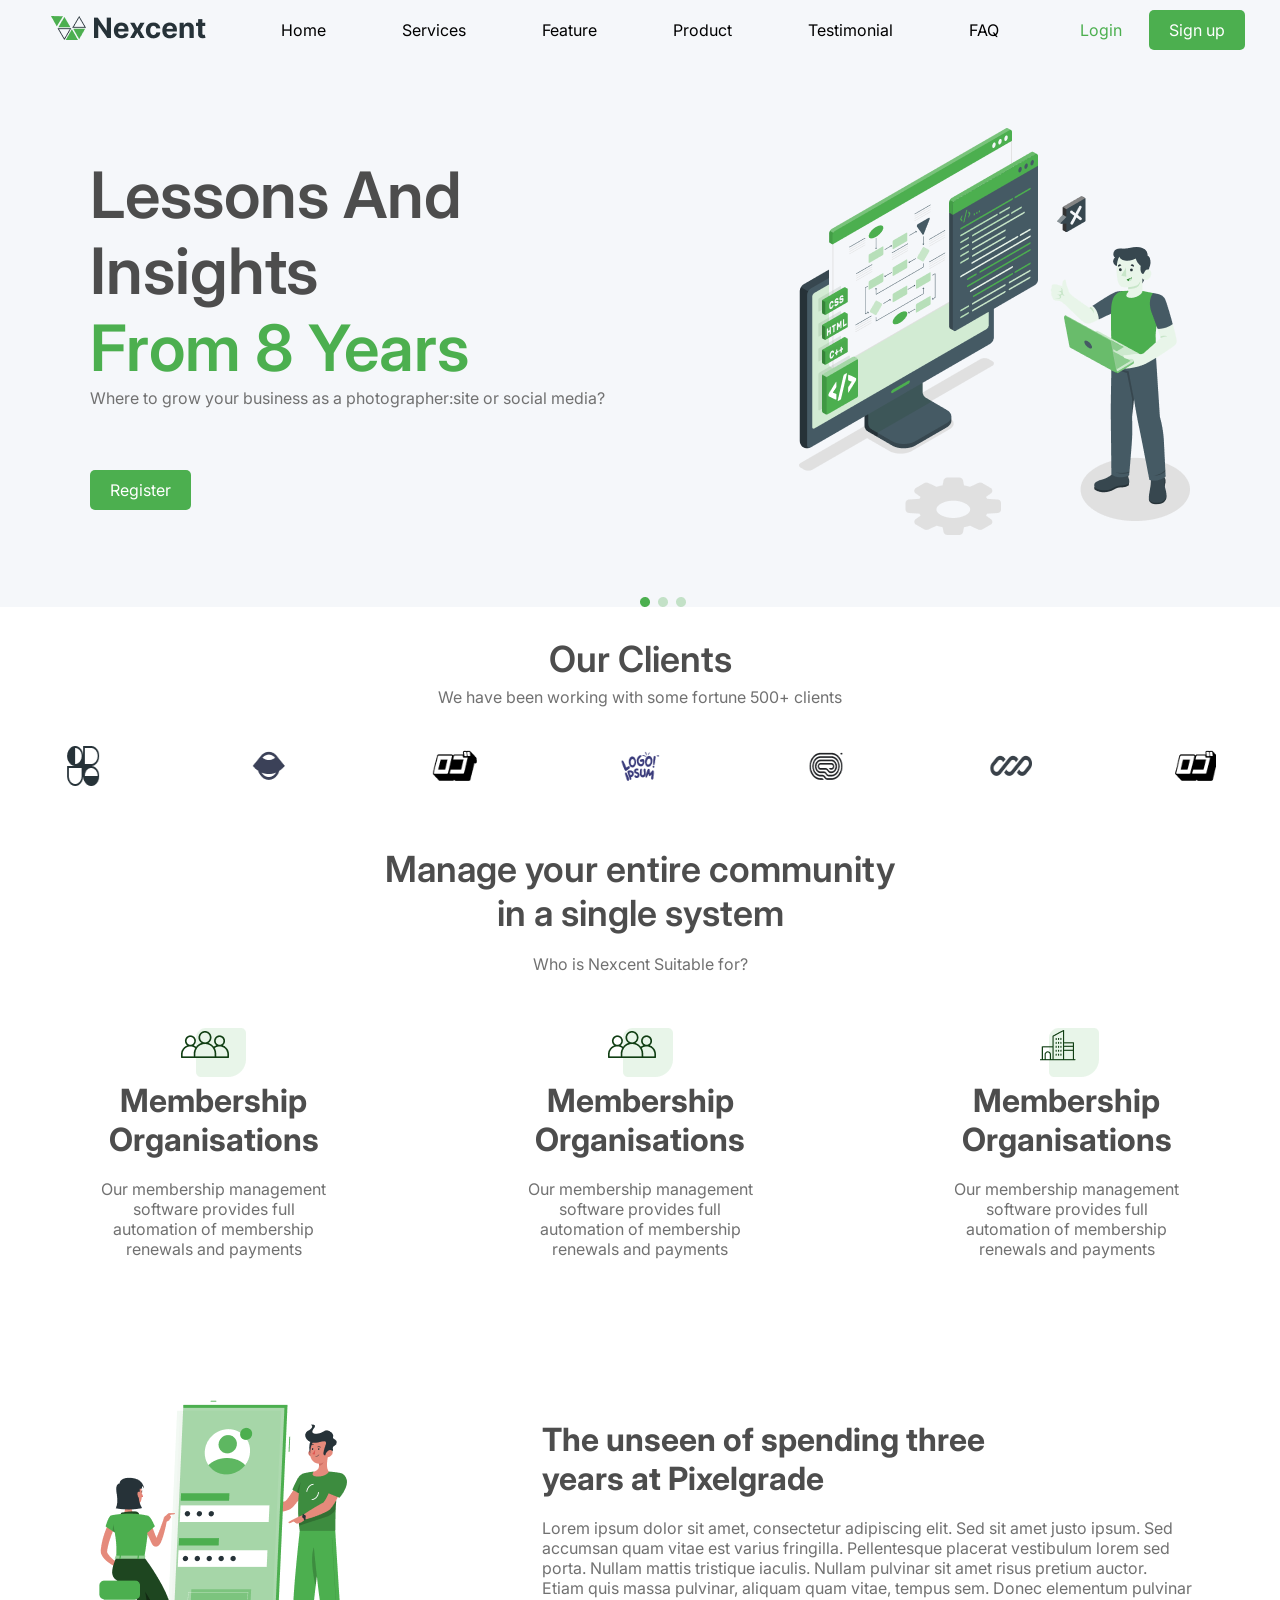
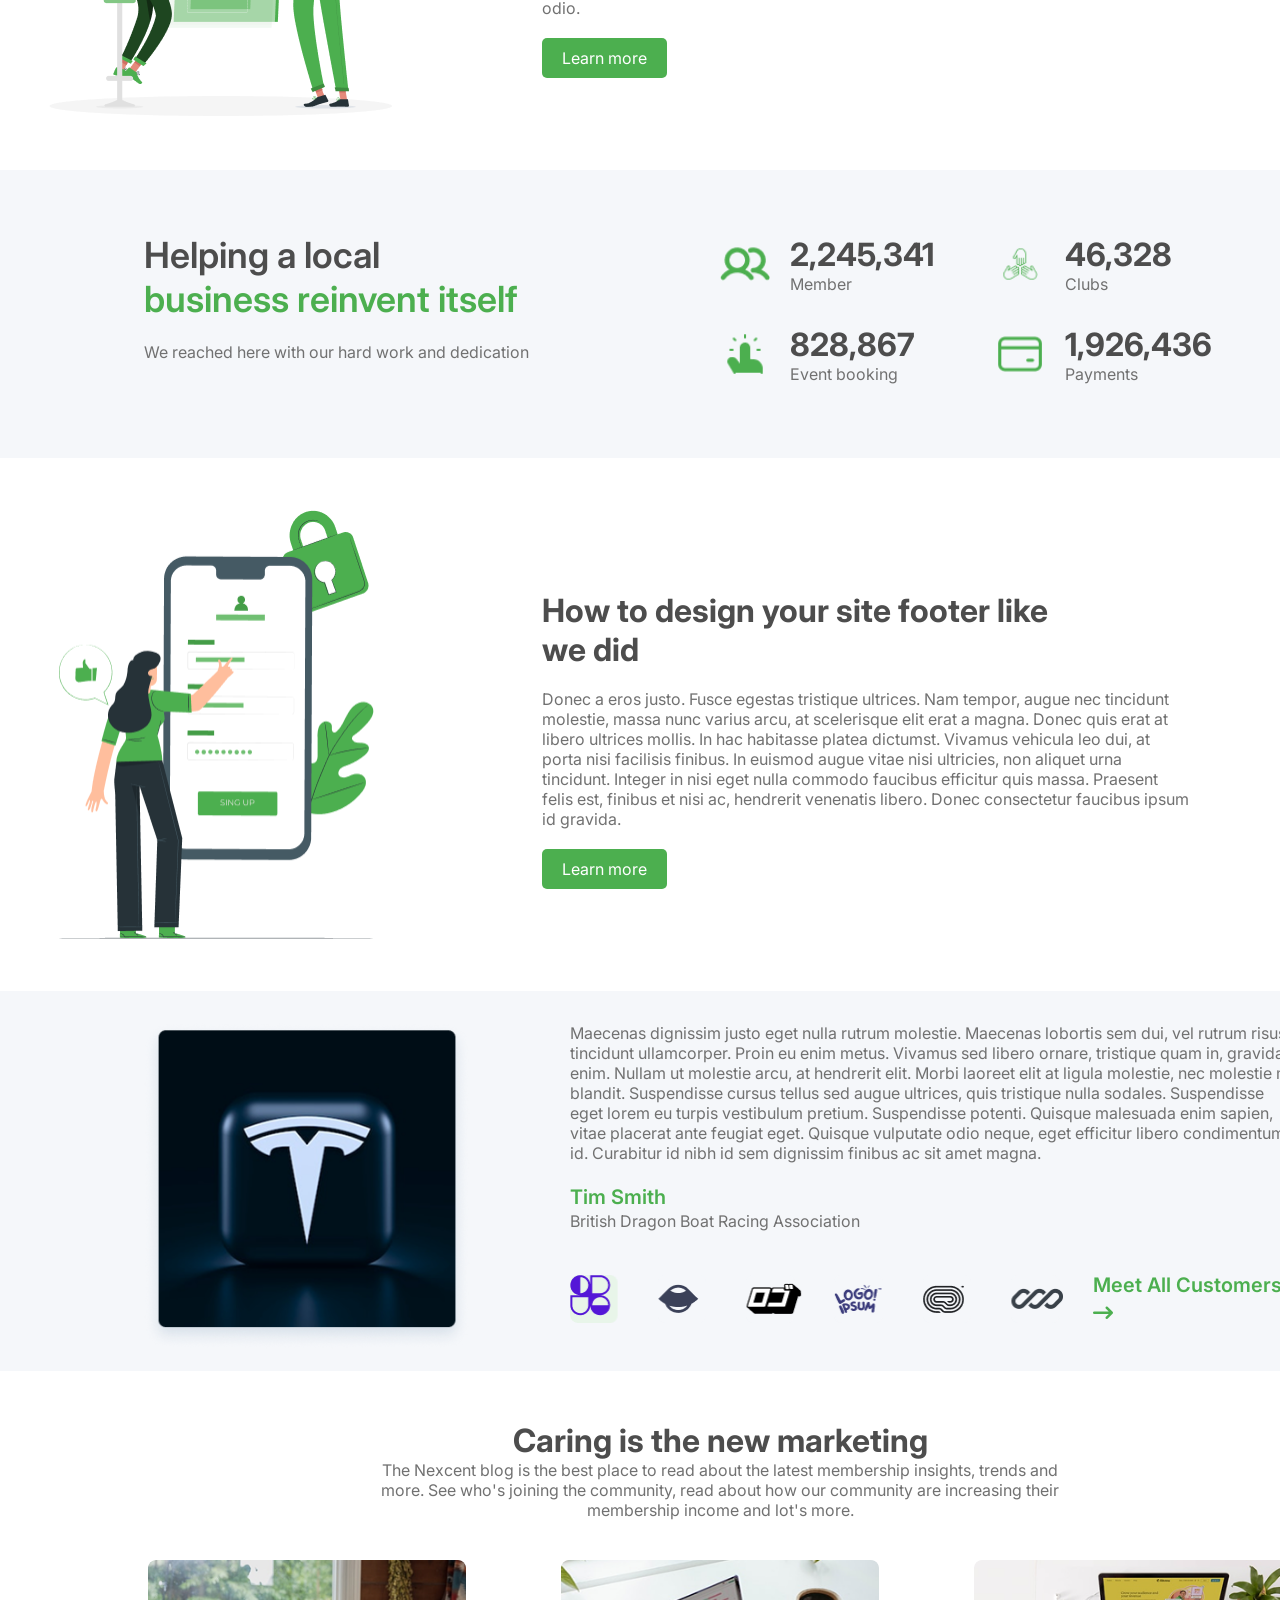
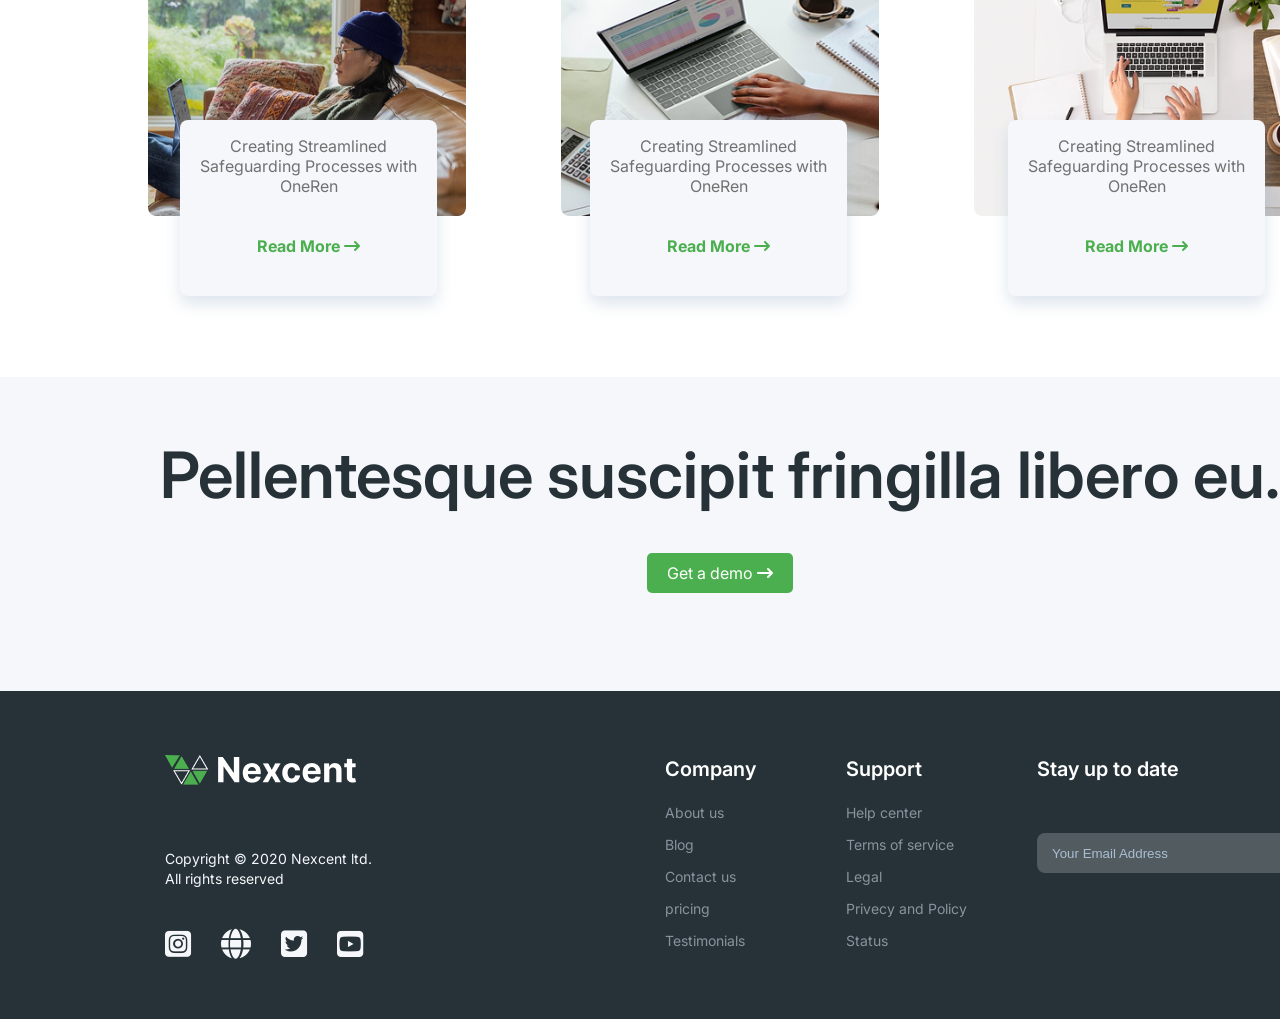
<file: index.html>
<!DOCTYPE html>
<html lang="en">
<head>
    <meta charset="UTF-8">
    <meta name="viewport" content="width=device-width, initial-scale=1.0">
    <title>Nexcent</title>
    <link rel="stylesheet" href="style.css">
    <link rel="stylesheet" href="https://cdnjs.cloudflare.com/ajax/libs/font-awesome/6.5.1/css/all.min.css">
</head>

<body>
   
        
     <div id="container">
             <header>
          <nav>
            <div class="logo">
                <a href="index.html"><img src="./assets/Logo (1).png" alt=""></a>
            </div>
            <div class="navmenu">
                <ul>
                    <li><a href="index.html">Home</a></li>
                    <li><a href="#">Services</a></li>
                    <li><a href="#">Feature</a></li>
                    <li><a href="#">Product</a></li>
                    <li><a href="#">Testimonial</a></li>
                    <li><a href="#">FAQ</a></li>
                </ul>
            </div>
            <div class="register">
                <ul>
                    <a href="login.html" class="btn2"><li >Login</li></a>
                    <a href="singup.html"><li class="btn">Sign up</li></a>
                </ul>
            </div>
         </nav>
          </header>
         <main>
         <div class="hero-section">
            
            <div class="hero-text"><span class="mainline">Lessons And Insights <br><span class="mainline2">From 8 Years</span></span><br><span class="minitxt">Where to grow your business as a photographer:site or social media?</span><br><br><br><a href="singup.html" class="btn">Register</a></div>
            <div class="hero-img"><img src="./assets/Illustration.png" alt=""></div>
            <img src="./assets/Dot.png" alt="" class="dot">
         </div>

         <div class="clients">
            <p class="oc">Our Clients</p><br>
            <p class="oc1">We have been working with some fortune 500+ clients</p>
            <img src="./assets/Clients Logos.png" alt="" class="clientslogo">
            <p class="oc2">Manage your entire community<br>in a single system <br> <span >Who is Nexcent Suitable for?</span></p>
            <div class="frame4">
                <div class="occard1 cardd">
                    <img src="./assets/Icon.png" alt="">
                    <h1>Membership Organisations</h1><br>
                    <p>Our membership management software provides full automation of membership renewals and payments</p>
                </div>
                <div class="occard2 cardd ">
                    <img src="./assets/Icon.png" alt="">
                    <h1>Membership Organisations</h1><br>
                    <p>Our membership management software provides full automation of membership renewals and payments</p>
                </div>
                <div class="occard3 cardd">
                    <img src="./assets/Icon (1).png" alt="">
                    <h1>Membership Organisations</h1><br>
                    <p>Our membership management software provides full automation of membership renewals and payments</p>
                </div>
            </div>
         </div> 
          
         <div class="unlock">
           <div class="unlockimg"> <img src="./assets/Frame 35.png" alt=""></div>
           <div class="unlockinfo">
             <h1>The unseen of spending three <br> years at Pixelgrade</h1><br>
            <p>Lorem ipsum dolor sit amet, consectetur adipiscing elit. Sed sit amet justo ipsum. Sed accumsan quam vitae est varius fringilla. Pellentesque placerat vestibulum lorem sed porta. Nullam mattis tristique iaculis. Nullam pulvinar sit amet risus pretium auctor. Etiam quis massa pulvinar, aliquam quam vitae, tempus sem. Donec elementum pulvinar odio.</p><br>
            <a href="#" class="btn">Learn more</a>
         </div>
         </div>
         <div class="acheivment">
            <div class="atxt">
                <p class="ap">Helping a local <br><span>business reinvent itself</span></p><br>
                <p>We reached here with our hard work and dedication</p>
            </div>
            <div class="aainfo">
                <div class="ca1 ca"><img src="./assets/Icon (3).png" alt="">
                    <div class="at"><h1>2,245,341</h1>
                    <p>Member</p></div></div>
                <div class="ca2 ca"><img src="./assets/Icon (5).png" alt="">
                   <div class="at"><h1>46,328</h1>
                    <p>Clubs</p></div></div>
                <div class="ca3 ca"><img src="./assets/Icon (4).png" alt="">
                    <div class="at"><h1>828,867</h1>
                    <p>Event booking</p></div></div>
                <div class="ca4 ca"><img src="./assets/Icon (6).png" alt="">
                    <div class="at"><h1>1,926,436</h1>
                    <p>Payments</p></div></div>
                </div>
            </div>

            <div class="calender">
                <div class="unlock">
              <div class="unlockimg"> <img src="./assets/pana.png" alt=""></div>
                    <div class="unlockinfo">
                        <h1>
                            How to design your site footer like <br> we did
                        </h1><br>
                         <p>
                            Donec a eros justo. Fusce egestas tristique ultrices. Nam tempor, augue nec tincidunt molestie, massa nunc varius arcu, at scelerisque elit erat a magna. Donec quis erat at libero ultrices mollis. In hac habitasse platea dictumst. Vivamus vehicula leo dui, at porta nisi facilisis finibus. In euismod augue vitae nisi ultricies, non aliquet urna tincidunt. Integer in nisi eget nulla commodo faucibus efficitur quis massa. Praesent felis est, finibus et nisi ac, hendrerit venenatis libero. Donec consectetur faucibus ipsum id gravida.
                        </p><br>
                         <a href="#" class="btn">
                            Learn more
                        </a>
                    </div>
              </div>
            </div>




           <div class="customers">
            <img src="./assets/image 9.png" alt="">             
            <div class="customerinfo">

                 <p>Maecenas dignissim justo eget nulla rutrum molestie. Maecenas lobortis sem dui, vel rutrum risus tincidunt ullamcorper. Proin eu enim metus. Vivamus sed libero ornare, tristique quam in, gravida enim. Nullam ut molestie arcu, at hendrerit elit. Morbi laoreet elit at ligula molestie, nec molestie mi blandit. Suspendisse cursus tellus sed augue ultrices, quis tristique nulla sodales. Suspendisse eget lorem eu turpis vestibulum pretium. Suspendisse potenti. Quisque malesuada enim sapien, vitae placerat ante feugiat eget. Quisque vulputate odio neque, eget efficitur libero condimentum id. Curabitur id nibh id sem dignissim finibus ac sit amet magna.</p><br>
                 <a href="#">Tim Smith</a>
                 <br>
                 <p>British Dragon Boat Racing Association</p><br><br>
                 <div class="frame10"><img src="./assets/Frame 10.png" alt=""> <p>Meet All Customers <i class="fa-solid fa-arrow-right-long"></i></p></div>

            </div>
           </div>
          
           <div class="community">

             <div class="upper">
                <h1>Caring is the new marketing</h1>
                <p>The Nexcent blog is the best place to read about the latest membership insights, trends and more. See who's joining the community, read about how our community are increasing their membership income and lot's more.</p>
             </div><br><br>
             <div class="community-images">
                   <div class="community-card">
                    <img src="./assets/image 18.png" alt="">
                      <div class="communitySlid1 communitySlid">
                        <p>Creating Streamlined Safeguarding Processes with OneRen</p><br><br>
                        <a href="#">Read More <i class="fa-solid fa-arrow-right-long"></i></a>
                      </div>
                   </div>
                   <div class="community-card communitySlid">
                    <img src="./assets/image 19.png" alt="">
                    <div class="communitySlid2">
                        <p>Creating Streamlined Safeguarding Processes with OneRen</p><br><br>
                        <a href="#">Read More <i class="fa-solid fa-arrow-right-long"></i></a>
                      </div>
                   </div>
                   <div class="community-card communitySlid">
                    <img src="./assets/image 20.png" alt="">
                    <div class="communitySlid3">
                        <p>Creating Streamlined Safeguarding Processes with OneRen</p><br><br>
                        <a href="#">Read More <i class="fa-solid fa-arrow-right-long"></i></a>
                      </div>
                   </div>
             </div>
           </div>


     
    </main>
    <footer>
        <div class="ftu">
            <p>Pellentesque suscipit fringilla libero eu.</p><br><br>
            <a href="#" class="btn">Get a demo  <i class="fa-solid fa-arrow-right-long"></i></a>
        </div>
        <div class="ftd">
            <div class="companyInfo">
                <img src="./assets/Logo.png" alt=""><br><br><br><br>
                <p class="ftdtxt">Copyright © 2020 Nexcent ltd. <br>All rights reserved </p><br><br>
                <p class="mediaicon"><i class="fa-brands fa-square-instagram "></i><i class="fa-solid fa-globe"></i><i class="fa-brands fa-square-twitter"></i><i class="fa-brands fa-square-youtube"></i></p>
            </div>
            <div class="companylink">
                <ul class="ul1">
                    <p  class="headingline">Company</p>
                    <li>About us</li>
                    <li>Blog</li>
                    <li>Contact us</li>
                    <li>pricing</li>
                    <li>Testimonials</li>
                </ul>
                 <ul class="ul2">
                    <p  class="headingline">Support</p>
                    <li>Help center</li>
                    <li>Terms of service</li>
                    <li>Legal</li>
                    <li>Privecy and Policy</li>
                    <li>Status</li>
                </ul>
                <div class="lastitems"><p>Stay up to date</p>
                <input type="email" placeholder="Your Email Address "
                </div>
            </div>
        </div>
    </footer>

 </div>
    
</div>
</body>

  
</html>
</file>
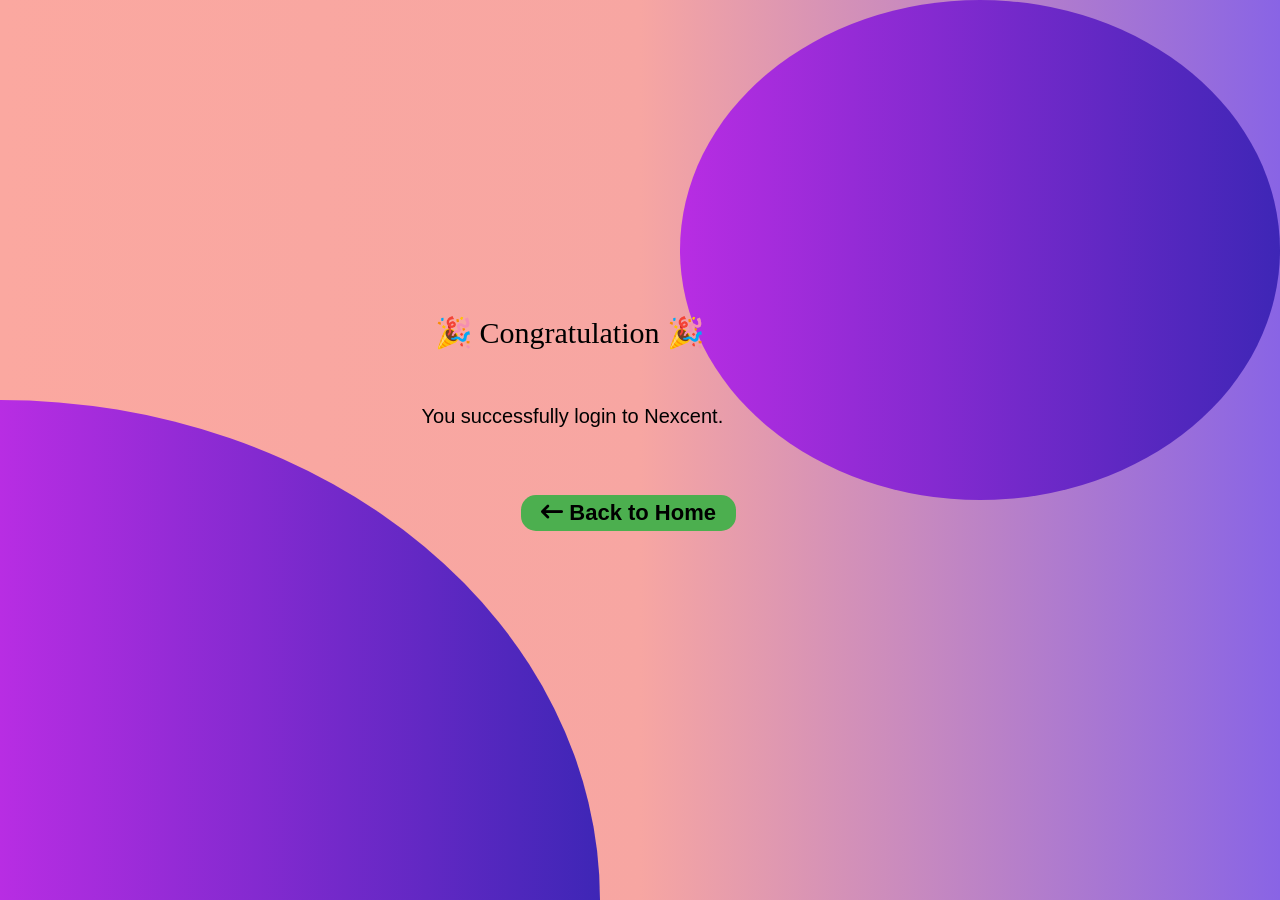
<file: congrates.html>
<!DOCTYPE html>
<html lang="en">
<head>
    <meta charset="UTF-8">
    <meta name="viewport" content="width=device-width, initial-scale=1.0">
    <title>Document</title>
    <link rel="stylesheet" href="c.css">
 <link rel="stylesheet" href="https://cdnjs.cloudflare.com/ajax/libs/font-awesome/6.5.1/css/all.min.css">

</head>
<body>
    <P class="c">🎉 Congratulation 🎉</P> 
     <div class="circle1"></div>
     <div class="circle2"></div>
     <p class="c2">You successfully login to Nexcent.</p>
     <a href="index.html" class="bth"><i class="fa-solid fa-arrow-left-long"></i> Back to Home</a>
</body>
</html>
</file>
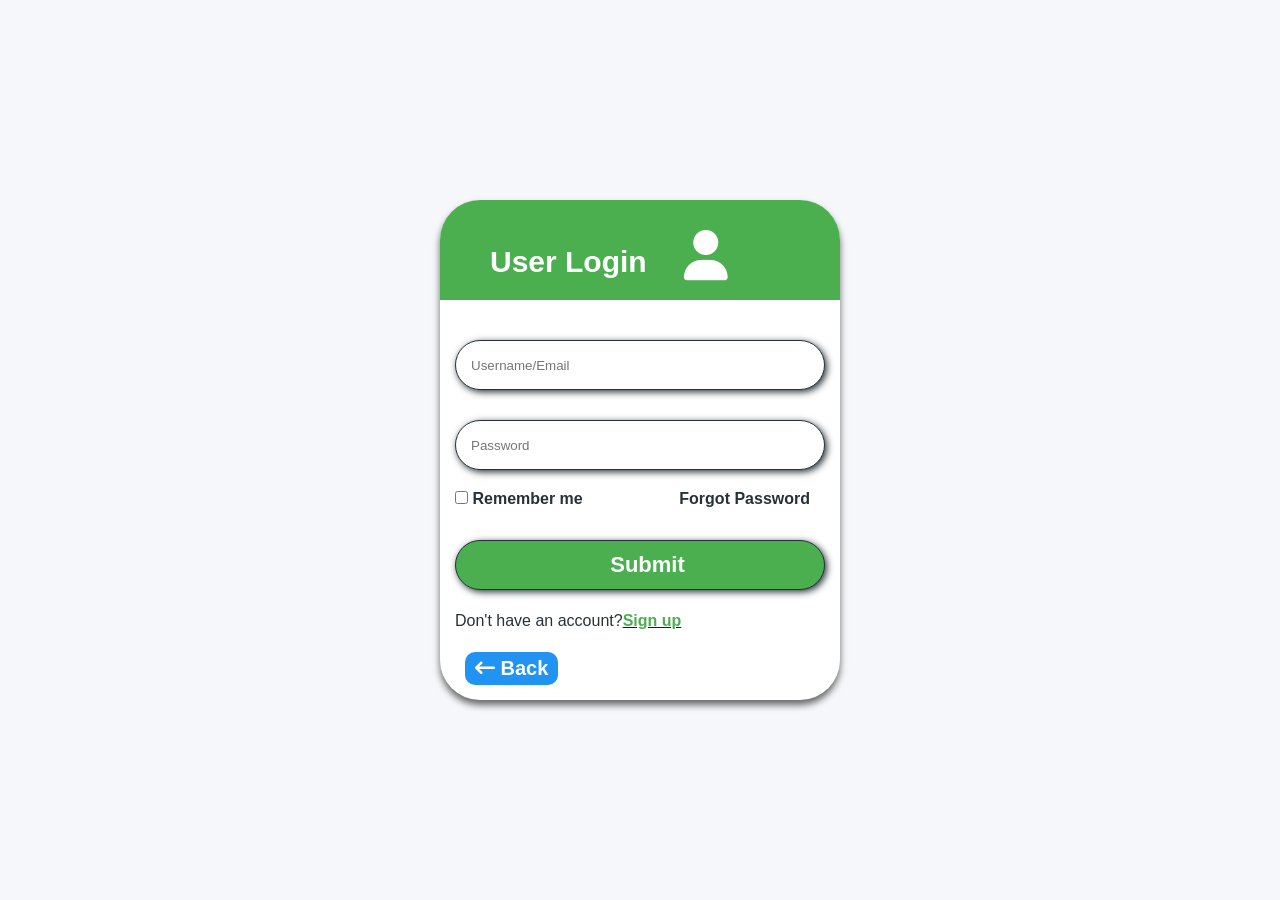
<file: login.html>
<!DOCTYPE html>
<html lang="en">
<head>
  <meta charset="UTF-8">
  <meta name="viewport" content="width=device-width, initial-scale=1.0">
  <title>Document</title>
  <link rel="stylesheet" href="login.css">
 <link rel="stylesheet" href="https://cdnjs.cloudflare.com/ajax/libs/font-awesome/6.5.1/css/all.min.css">
</head>
<body>
  <div class="logincard">
    <div class="userlogo"><p>User Login</p><i class="fa-solid fa-user"></i></div>
    <input type="text" placeholder="Username/Email" class="logintext1">
    <input type="text" placeholder="Password" class="logintext2">
     <div class="checkbox1"><input type="checkbox" id="checkbox">
    <label for="checkbox"><b>Remember me</b></label></div>
    <p class="fp">Forgot Password</p>
    <a href="congrates.html"><div class="submitbtn">Submit</div></a>
    <p class="ll">Don't have an account?<a href="singup.html"><span class="lll">Sign up</span></a></p>
  
     <a href="index.html"><div class="backbtn"><i class="fa-solid fa-arrow-left-long"></i> Back</div></a>
  </div>
</body>
</html>
</file>
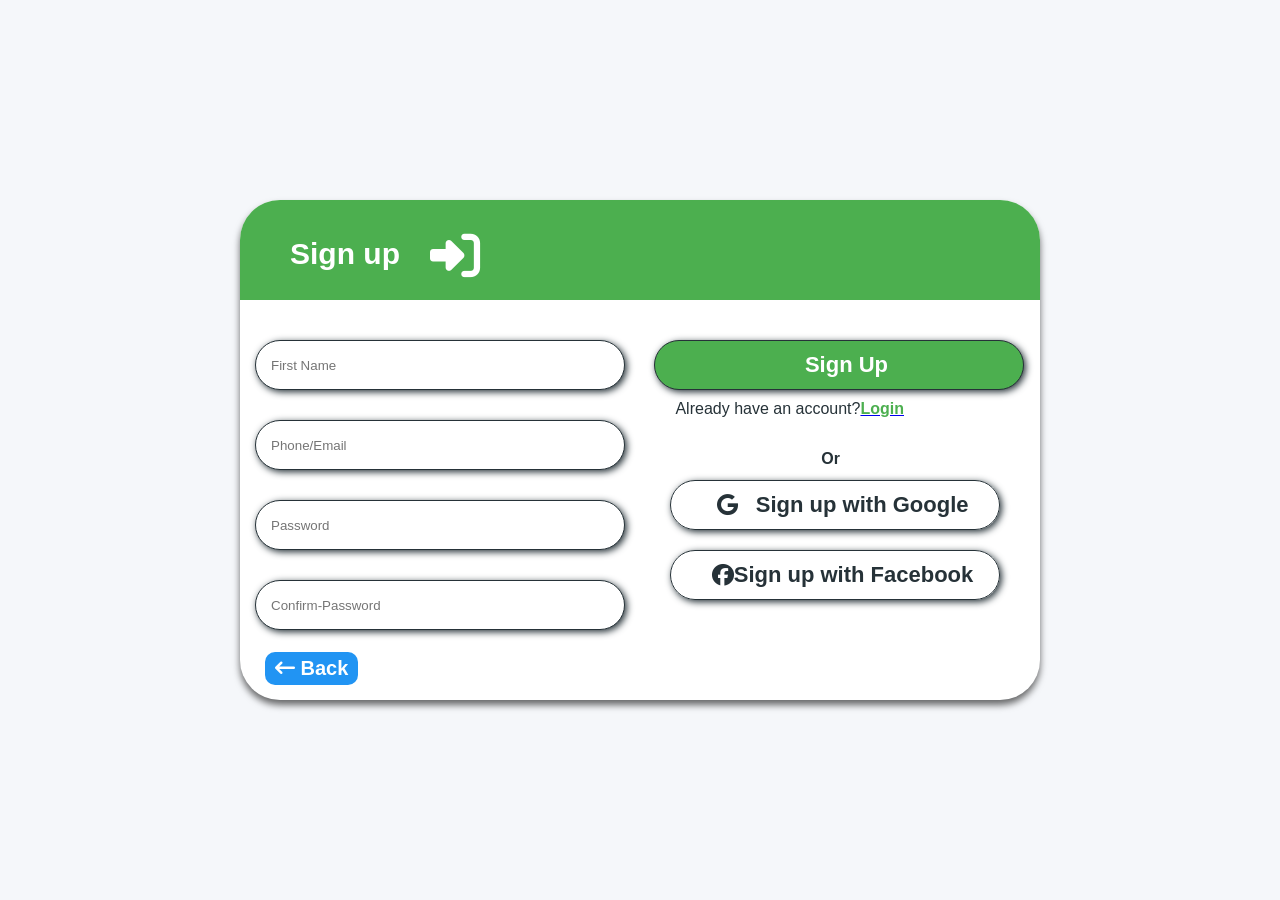
<file: singup.html>
<!DOCTYPE html>
<html lang="en">
<head>
  <meta charset="UTF-8">
  <meta name="viewport" content="width=device-width, initial-scale=1.0">
  <title>Document</title>
  <link rel="stylesheet" href="signup.css">
 <link rel="stylesheet" href="https://cdnjs.cloudflare.com/ajax/libs/font-awesome/6.5.1/css/all.min.css">
</head>
<body>
  <div class="logincard">
    <div class="userlogo"><p>Sign up</p><i class="fa-solid fa-right-to-bracket"></i></div>
    <input type="text" placeholder="First Name" class="logintext1">
    <input type="text" placeholder="Phone/Email" class="logintext2">
    <input type="text" placeholder="Password" class="logintext3">
    <input type="text" placeholder="Confirm-Password" class="logintext4">
     
    <a href="congrates.html"><div class="submitbtn">Sign Up</div></a>
    <p class="ll">Already have an account?<a href="login.html"><span class="lll">Login</span></a></p>
  
     <a href="index.html"><div class="backbtn"><i class="fa-solid fa-arrow-left-long"></i> Back</div></a>
     <p class="or">Or</p>
     <a href="#" ><div class="sug"><i class="fa-brands fa-google"></i> &nbsp;&nbsp; Sign up with Google</div></a>
     <a href="#" ><div class="suf"><i class="fa-brands fa-facebook"></i> Sign up with Facebook</div></a>
  </div>
</body>
</html>
</file>
<file: style.css>
@import url('https://fonts.googleapis.com/css2?family=Inter:ital,opsz,wght@0,14..32,100..900;1,14..32,100..900&family=Montserrat:ital,wght@0,100..900;1,100..900&display=swap');

:root {
	--neutral-white: #fff;
	--neutral-silver: #f5f7fa;
	--neutral-grey-blue: #abbed1;
	--neutral-l-grey: #89939e;
	--neutral-grey: #717171;
	--neutral-d-grey: #4d4d4d;
	--neutral-black: #263238;
	--neutral-white-stroke: #abbed1;
	--brand-info: #2194f3;
	--brand-secondary: #263238;
	--brand-primary: #4caf4f;
	--shade-s1: #43a046;
	--shade-s2: #388e3b;
	--shade-s3: #237d31;
	--shade-s4: #1b5e1f;
	--shade-s5: #103e13;
	--tint-t1: #66bb69;
	--tint-t2: #81c784;
	--tint-t3: #a5d6a7;
	--tint-t4: #c8e6c9;
	--tint-t5: #e8f5e9;
	--action-success: #2e7d31;
	--action-error: #e53835;
	--action-warning: #fbc02d;
}
:root {
  --font-family: "Inter", sans-serif;
  --second-family: "Montserrat", sans-serif;
}
*{
    margin: 0;
    padding: 0;
    box-sizing: border-box;
}

ul,ol{
    list-style: none;
}
body{
    
    font-family: 'inter';
    height: 100vh;
    
    overflow-x: hidden;
}
#container{
   max-width: 1440px;
    width: 100%;
    margin: 0 auto; 
    
}
a{
    text-decoration: none;
    color: inherit;
    display: inline-block;
}

nav{
     height: 60px;
    display: flex;
    width: 100%;
    align-items: center;
    background: #f5f7fa;

}
.logo{
    width: 20%;
    display: flex;
    justify-content: center;

}
.navmenu{
    width:60%;
}
.navmenu ul li{
    transition: 0.3s all ease;
}
.navmenu ul{
    
    display: flex;
    justify-content: space-around;
    gap: 25px;
}
.register{
    width:20%;
}
.register ul{
    display:flex;
    justify-content: center;
    gap:7px;
}
.btn{
    padding: 10px 20px;
    background: var(--brand-primary);
    color: white;
    border-radius: 5px;
    /* cursor: pointer; */
    transition: all 0.3s ease;
}
.btn:hover{
    background: #f5f7fa;
    color:var(--brand-primary);
    border: 1px solid var(--brand-primary) ;
    scale: 0.9;
}
.btn2{
    padding: 10px 20px;
    background: #f5f7fa;
    color:var(--brand-primary);
    border-radius: 5px;
    
    transition: all 0.3s ease;
}
.btn2:hover{
    background:var(--brand-primary) ;
    color: white;
    scale: 0.9;

}
.navmenu ul li:hover{
 scale: 1.1;
 color: #66bb69;
 border: none;
}
.hero-section{
    display: flex;
padding: 96px 90px 96px 90px;
width: 100%;
height: 547px;
background:  #f5f7fa;
align-items: center;
background: var(--neutral-silver);
gap: 100px;
position: relative;
}
.hero-text .mainline{
    font-family: var(--font-family);
font-weight: 600;
font-size: 64px;
line-height: 119%;
color: var(--neutral-d-grey);
}
.hero-text .mainline2{
    color: var(--brand-primary)
}
.hero-section .minitxt{
    font-family: var(--font-family);
font-weight: 400;
font-size: 16px;
line-height: 150%;
color: var(--neutral-grey);
}
.hero-text a{
    margin-top: 20px;
}
/* .hero-img img{
    margin-right: -100px;
} */
 .hero-text {
    width: 700px;
 }
 .dot{
  position: absolute;
    bottom: 0;
    left:50%;
 }
 .clients{
    width: 100%;
    position: relative;
    height: 700px;
    
    margin-top: 30px;
    display: flex;
    justify-content: center;
 }
 .clients .oc{
     position: absolute;
     font-family: var(--font-family);
     font-weight: 600;
     font-size: 36px;
     color: var(--neutral-d-grey);
 }
 .clients .oc1{
    position: absolute;
    top: 50px;
    font-family: var(--font-family);
    font-weight: 400;
    font-size: 16px;

    color: var(--neutral-grey)
 }
 .clientslogo{
    width: 90%;
    height: 98px;
    position: absolute;
    top: 80px;
 }
 .oc2{
     font-family: var(--font-family);
     font-weight: 600;
     font-size: 36px;
     text-align: center;
     color: var(--neutral-d-grey);
     position: absolute;
     top:210px;
 }
 .oc2 span{
    font-family: var(--font-family);
font-weight: 400;
font-size: 16px;

color: var(--neutral-grey);
 }
 .frame4{
    position: absolute;
    top: 360px;
    display: flex;
    justify-content: space-between;
    padding: 0 144px;
     width: 1440px;
     height: 280px;
    
 }
  .cardd{
    border-radius: 8px;
    padding: 24px 32px;
    width: 299px;
    height: 260px;
    text-align: center;
    
  }
  .cardd h2{
    color: var(--neutral-d-grey);
  }
   h1{
    color: var(--neutral-d-grey);
    font-family: var(--font-family);
  }
  .cardd p{
    color:var(--neutral-grey)
  }
  p{
    color:var(--neutral-grey)
  }
  .unlock{
    display: flex;
    width: 1440px;
    height: 433px;
    align-items: center;
    gap: 100px;
  }
  .unlock img{
    width: 442px;
    height: 433px;
  }
  .unlockinfo{
    width: 650px;
    height: 268px;
    
  }
  .acheivment{
    background: var(--neutral-silver);
    display: flex;
    padding: 64px 144px;
    width: 1440px;
    height: 288px;
  }
  .atxt{
    width: 50%;
   
  }
  .atxt .ap{
    font-weight: 600;
font-size: 36px;
line-height: 122%;
color: var(--neutral-d-grey);
  }
  .atxt span{
    color: var(--brand-primary);
  }

  .aainfo{
    width: 50%;
    display: flex;
    flex-wrap: wrap;
    width: 540px;
   height: 160px;
   gap: 20px;
  }
  .ca{
    display: flex;
    align-items: center;
    width: 255px;
height: 60px;
	  gap: 20px;
  }
  .ca img{
    width: 50px;
    height: 50px;
  }
  .calender{
    margin: 50px 0px;
  }
  .customers{
    padding: 32px 144px;
    width: 1440px;
    height: 380px;
    display: flex;
    background: var(--neutral-silver);
    gap: 100px;
    margin-bottom: 50px;
  }
  .customers img{
    border-radius: 8px;
width: 326px;
height: 326px;
  }
  .customerinfo a{
   font-family: var(--font-family);
font-weight: 600;
font-size: 20px;
line-height: 140%;
color: var(--brand-primary);
  }
  .frame10{
  display: flex;
  align-items: center;
  gap: 30px;
  }
  .frame10 img{
    width: 493px;
height: 48px;
  }
  .frame10 p{
    font-family: var(--font-family);
font-weight: 600;
font-size: 20px;
line-height: 140%;
color: var(--brand-primary);
cursor: pointer;

  }

  .community{
    position: relative;
    width: 1440px;
    height: 506px;
    overflow: hidden;
    
  }
  .community .upper{
    text-align: center;
    padding: 0px 25%;
  }
   .community-images {
    position: relative;
    padding: 0 100px;
    width: 1440px;
    height: 366px;
    display: flex;
    justify-content: space-around;
   }
   .community-images .community-card img{
    border-radius: 8px;
width: 318px;
height: 256px;
   }
   .communitySlid1{
    border-radius: 8px;
padding: 16px;
width: 257px;
height: 176px;
box-shadow: 0 8px 16px 0 rgba(171, 190, 209, 0.4);
background: var(--neutral-silver);
z-index: 5;
position: absolute;
top: 160px;
left: 180px;
text-align: center;
   }
   .communitySlid a{
    color: #4caf4f;
    font-weight: bold;
   }

   .communitySlid2{
    border-radius: 8px;
padding: 16px;
width: 257px;
height: 176px;
box-shadow: 0 8px 16px 0 rgba(171, 190, 209, 0.4);
background: var(--neutral-silver);
z-index: 5;
position: absolute;
top: 160px;
left: 41%;
text-align: center;
   }

   .communitySlid3{
    border-radius: 8px;
padding: 16px;
width: 257px;
height: 176px;
box-shadow: 0 8px 16px 0 rgba(171, 190, 209, 0.4);
background: var(--neutral-silver);
z-index: 5;
position: absolute;
top: 160px;
left: 70%;
text-align: center;
   }


   footer{
    width: 1440px;
    height: 628px;
    margin-top: 50px;

   }

   .ftu{
    height: 50%;
    background: var(--neutral-silver);
    padding-top:60px ;
    text-align: center;
   }
   .ftu p{
    font-family: var(--font-family);
    font-weight: 600;
    font-size: 64px;
    line-height: 119%;
    text-align: center;
    color: var(--neutral-black);
   }
   .ftd{
    padding: 64px 125px 64px 165px;
width: 1440px;
height: 328px;
background: var(--neutral-black);
display: flex;
gap: 150px;
   }
   .companyInfo{
    width: 350px;
   height: 210px;
   }
   .ftdtxt{
    font-family: var(--font-family);
    font-weight: 400;
    font-size: 14px;
    line-height: 143%;
    color: var(--neutral-silver);
   }
   .companyInfo .mediaicon{
    display: flex;
    gap: 30px;
   }
   .companyInfo .mediaicon i{
    font-size: 30px;
    color: var(--neutral-silver);
    border-radius: 10%;
   }
   .companylink{
    width: 635px;
height: 200px;
display: flex;
   }
   .headingline{
    font-family: var(--font-family);
font-weight: 600;
font-size: 20px;
line-height: 140%;
color: var(--neutral-white);
margin-bottom: 20px;
   }
  .ftd .companylink ul li{
    
    margin-bottom: 12px;
    font-family: var(--font-family);
font-weight: 400;
font-size: 14px;
line-height: 143%;
color: var(--neutral-l-grey);
  }
  .ftd .companylink .ul1{
    margin-right: 90px;
  }
  .ftd .companylink .ul2{
    margin-right: 70px;
  }
  .lastitems p{
font-family: var(--font-family);
font-weight: 600;
font-size: 20px;
line-height: 140%;
color: var(--neutral-white);
margin-bottom: 50px;
  }
  .lastitems input{
    border-radius: 8px;
width: 255px;
height: 40px;
background: #515b60;
padding-left: 15px;
color: white;
border: none;
outline: none;
  }
  .lastitems input::placeholder{
    color: var(--neutral-white-stroke);
  }
</file>
<file: c.css>
*{
    margin: 0;
    padding: 0;
    box-sizing: border-box;
}
body{
    position: relative;
    font-family: Arial, Helvetica, sans-serif;
    background: linear-gradient(to right ,#FBA8A0,#F7A6A2,#8964E5);
    overflow: hidden;
    height: 100vh;
}
.circle1{
    position: absolute;
    width: 600px;
    height: 500px;
    background: linear-gradient(to right, #b82de3,#3e26b6);
    bottom: 0px; 
    border-radius: 0px 100% 0% 0%;
}
.circle2{
    position: absolute;
    width: 600px;
    height: 500px;
    background: linear-gradient(to right, #b82de3,#3e26b6);
    right: 0; 
    border-radius:100% ;
}
.c{
    position: absolute;
   right:45%;
   font-family: cursive;
   top: 35%;
   font-size: 30px;
   z-index: 1;
}
a{
    text-decoration: none;
    display: inline-block;
    color: inherit;
}

.c2{
    position: absolute;
   right:43.5%;
   
   top: 45%;
   font-size: 20px;
   z-index: 1;
}
.bth{
     position: absolute;
   right:42.5%;
   font-weight: bold;
   top: 55%;
   font-size: 22px;
   z-index: 1;
   background:  #4caf4f;
   padding: 5px 20px;
   border-radius: 15px;
}
</file>
<file: login.css>
:root {
	--neutral-white: #fff;
	--neutral-silver: #f5f7fa;
	--neutral-grey-blue: #abbed1;
	--neutral-l-grey: #89939e;
	--neutral-grey: #717171;
	--neutral-d-grey: #4d4d4d;
	--neutral-black: #263238;
	--neutral-white-stroke: #abbed1;
	--brand-info: #2194f3;
	--brand-secondary: #263238;
	--brand-primary: #4caf4f;
	--shade-s1: #43a046;
	--shade-s2: #388e3b;
	--shade-s3: #237d31;
	--shade-s4: #1b5e1f;
	--shade-s5: #103e13;
	--tint-t1: #66bb69;
	--tint-t2: #81c784;
	--tint-t3: #a5d6a7;
	--tint-t4: #c8e6c9;
	--tint-t5: #e8f5e9;
	--action-success: #2e7d31;
	--action-error: #e53835;
	--action-warning: #fbc02d;
}
*{
    margin: 0;
    padding: 0;
    box-sizing: border-box;
}
body{
    background: var(--neutral-silver);
    height: 100vh;
    display: flex;
    justify-content: center;
    align-items: center;
    position: relative;
}
.logincard{
    
    width: 400px;
    height: 500px;
    background:  var(--neutral-white);
    border-radius: 40px;
    position: relative;
    box-shadow: 0px 5px 7px rgba(0, 0, 0, 0.579);
    
}
.userlogo i{
    position: absolute;
    font-size: 50px;
    right:28%;
    top: 30px;
   
    color: var(--neutral-white)
}
.userlogo p{
    position: absolute;
    font-family: Arial, Helvetica, sans-serif;
    font-size: 30px;
    top: 45px;
    left: 50px;
    font-weight: bolder;
    color: var(--neutral-white);

}
.logincard::before{
    content: '';
    position: absolute;
    width:400px;
    height:100px;
    background: var(--brand-primary);
    border-radius: 40px 40px 0px 0px;
    

}
.logintext1{
    position: absolute;
    top: 140px;
    width: 370px;
    left: 15px;
    height: 50px;
    border-radius: 30px;
    border: 1px solid var(--brand-secondary);
    outline: none;
    padding-left: 15px;
    box-shadow: 2px 2px 7px var(--neutral-black);
    color: var(--brand-primary);
}

.logintext2{
    position: absolute;
    top: 220px;
    width: 370px;
    left: 15px;
    height: 50px;
    border-radius: 30px;
    border: 1px solid var(--brand-secondary);
    outline: none;
    padding-left: 15px;
    box-shadow: 2px 2px 7px var(--neutral-black);
    color: var(--brand-primary);
   
}
.logintext1:focus , .logintext2:focus{
    border: 1px solid var(--brand-primary);
     font-size: 18px;
      box-shadow: 2px 2px 7px var(--brand-primary);
    
}
.checkbox1{
    position: absolute;
    top: 290px;
    left: 15px;
}
.checkbox1{
    font-family: Arial, Helvetica, sans-serif;
    color: var(--neutral-black);

}
.checkbox1 input[type="checkbox"]:checked + label {
    color: #4caf4f;
}
.fp{
    position: absolute;
    font-weight: bold;
    cursor: pointer;
    color: #263238;
    top: 290px;
    right:30px;
    font-family: Arial, Helvetica, sans-serif;
}
.fp:hover{
    color: var(--brand-primary);
}
.submitbtn{
   position: absolute;
    top: 340px;
    width: 370px;
    left: 15px;
    height: 50px;
    border-radius: 30px;
    border: 1px solid var(--brand-secondary);
    outline: none;
    padding-left: 15px;
    box-shadow: 2px 2px 7px var(--neutral-black);
    color: var(--neutral-white);
    background: var(--brand-primary);
    font-family: Arial, Helvetica, sans-serif;
    display: flex;
    justify-content: center;
    align-items: center;
    font-weight: bold;
    font-size: 22px;
    cursor: pointer;
    transition: all ease 0.1s;
    
}
.submitbtn:hover{
    background: var(--tint-t1);
    scale: 0.95;
}
.ll{
    position: absolute;
    color: #263238;
    font-family: Arial, Helvetica, sans-serif;
    bottom: 70px;
    left: 15px;
}
.lll{
    color: #4caf4f;
    font-weight: bold;
    cursor: pointer;
}
.backbtn{
    position: absolute;
    
    bottom: 15px;
    left: 25px;
    background: var(--brand-info);
    color: var(--neutral-white);
    font-family: Arial, Helvetica, sans-serif;
    font-size: 20px;
    font-weight: bold;
    padding: 5px 10px;
    border-radius: 10px;
}
</file>
<file: signup.css>
:root {
	--neutral-white: #fff;
	--neutral-silver: #f5f7fa;
	--neutral-grey-blue: #abbed1;
	--neutral-l-grey: #89939e;
	--neutral-grey: #717171;
	--neutral-d-grey: #4d4d4d;
	--neutral-black: #263238;
	--neutral-white-stroke: #abbed1;
	--brand-info: #2194f3;
	--brand-secondary: #263238;
	--brand-primary: #4caf4f;
	--shade-s1: #43a046;
	--shade-s2: #388e3b;
	--shade-s3: #237d31;
	--shade-s4: #1b5e1f;
	--shade-s5: #103e13;
	--tint-t1: #66bb69;
	--tint-t2: #81c784;
	--tint-t3: #a5d6a7;
	--tint-t4: #c8e6c9;
	--tint-t5: #e8f5e9;
	--action-success: #2e7d31;
	--action-error: #e53835;
	--action-warning: #fbc02d;
}
*{
    margin: 0;
    padding: 0;
    box-sizing: border-box;
}
body{
    background: var(--neutral-silver);
    height: 100vh;
    display: flex;
    justify-content: center;
    align-items: center;
    position: relative;
    font-family: Arial, Helvetica, sans-serif;
}
.logincard{
    
    width: 800px;
    height: 500px;
    background:  var(--neutral-white);
    border-radius: 40px;
    position: relative;
    box-shadow: 0px 5px 7px rgba(0, 0, 0, 0.579);
    
}
.userlogo i{
    position: absolute;
    font-size: 50px;
    right:70%;
    top: 30px;
   
    color: var(--neutral-white)
}
.userlogo p{
    position: absolute;
    font-family: Arial, Helvetica, sans-serif;
    font-size: 30px;
    top: 37px;
    left: 50px;
    font-weight: bolder;
    color: var(--neutral-white);

}
.logincard::before{
    content: '';
    position: absolute;
    width:800px;
    height:100px;
    background: var(--brand-primary);
    border-radius: 40px 40px 0px 0px;
    

}
.logintext1{
    position: absolute;
    top: 140px;
    width: 370px;
    left: 15px;
    height: 50px;
    border-radius: 30px;
    border: 1px solid var(--brand-secondary);
    outline: none;
    padding-left: 15px;
    box-shadow: 2px 2px 7px var(--neutral-black);
    color: var(--brand-primary);
}

.logintext2{
    position: absolute;
    top: 220px;
    width: 370px;
    left: 15px;
    height: 50px;
    border-radius: 30px;
    border: 1px solid var(--brand-secondary);
    outline: none;
    padding-left: 15px;
    box-shadow: 2px 2px 7px var(--neutral-black);
    color: var(--brand-primary);
   
}

.logintext3{
    position: absolute;
    top: 300px;
    width: 370px;
    left: 15px;
    height: 50px;
    border-radius: 30px;
    border: 1px solid var(--brand-secondary);
    outline: none;
    padding-left: 15px;
    box-shadow: 2px 2px 7px var(--neutral-black);
    color: var(--brand-primary);
}

.logintext4{
    position: absolute;
    top: 380px;
    width: 370px;
    left: 15px;
    height: 50px;
    border-radius: 30px;
    border: 1px solid var(--brand-secondary);
    outline: none;
    padding-left: 15px;
    box-shadow: 2px 2px 7px var(--neutral-black);
    color: var(--brand-primary);
}

.logintext1:focus , .logintext2:focus , .logintext3:focus , .logintext4:focus{
    border: 1px solid var(--brand-primary);
     font-size: 18px;
      box-shadow: 2px 2px 7px var(--brand-primary);
    
}


.submitbtn{
   position: absolute;
    top: 140px;
    width: 370px;
    right: 2%;
    height: 50px;
    border-radius: 30px;
    border: 1px solid var(--brand-secondary);
    outline: none;
    padding-left: 15px;
    box-shadow: 2px 2px 7px var(--neutral-black);
    color: var(--neutral-white);
    background: var(--brand-primary);
    font-family: Arial, Helvetica, sans-serif;
    display: flex;
    justify-content: center;
    align-items: center;
    font-weight: bold;
    font-size: 22px;
    cursor: pointer;
    transition: all ease 0.1s;
    
}
.submitbtn:hover{
    background: var(--tint-t1);
    scale: 0.95;
}
.ll{
    position: absolute;
    color: #263238;
    font-family: Arial, Helvetica, sans-serif;
    top: 200px;
    right: 17%;

}
.lll{
    color: #4caf4f;
    font-weight: bold;
    cursor: pointer;
}
.backbtn{
    position: absolute;
    
    bottom: 15px;
    left: 25px;
    background: var(--brand-info);
    color: var(--neutral-white);
    font-family: Arial, Helvetica, sans-serif;
    font-size: 20px;
    font-weight: bold;
    padding: 5px 10px;
    border-radius: 10px;
}
.or{
    position: absolute;
    color: var(--brand-secondary);
    right: 25%;
    top: 50%;
    font-weight: bold;
}


.sug{
   position: absolute;
    top: 280px;
    width: 330px;
    right: 5%;
    height: 50px;
    border-radius: 30px;
    border: 1px solid var(--brand-secondary);
    outline: none;
    padding-left: 15px;
    box-shadow: 2px 2px 7px var(--neutral-black);
    color: var(--brand-secondary);
    
    font-family: Arial, Helvetica, sans-serif;
    display: flex;
    justify-content: center;
    align-items: center;
    font-weight: bold;
    font-size: 22px;
    cursor: pointer;
    transition: all ease 0.1s;
    
    
}
.suf{
   position: absolute;
    top: 350px;
    width: 330px;
    right: 5%;
    height: 50px;
    border-radius: 30px;
    border: 1px solid var(--brand-secondary);
    outline: none;
    padding-left: 15px;
    box-shadow: 2px 2px 7px var(--neutral-black);
    color: var(--brand-secondary);
    
    font-family: Arial, Helvetica, sans-serif;
    display: flex;
    justify-content: center;
    align-items: center;
    font-weight: bold;
    font-size: 22px;
    cursor: pointer;
    transition: all ease 0.1s;
    
    
}
</file>
